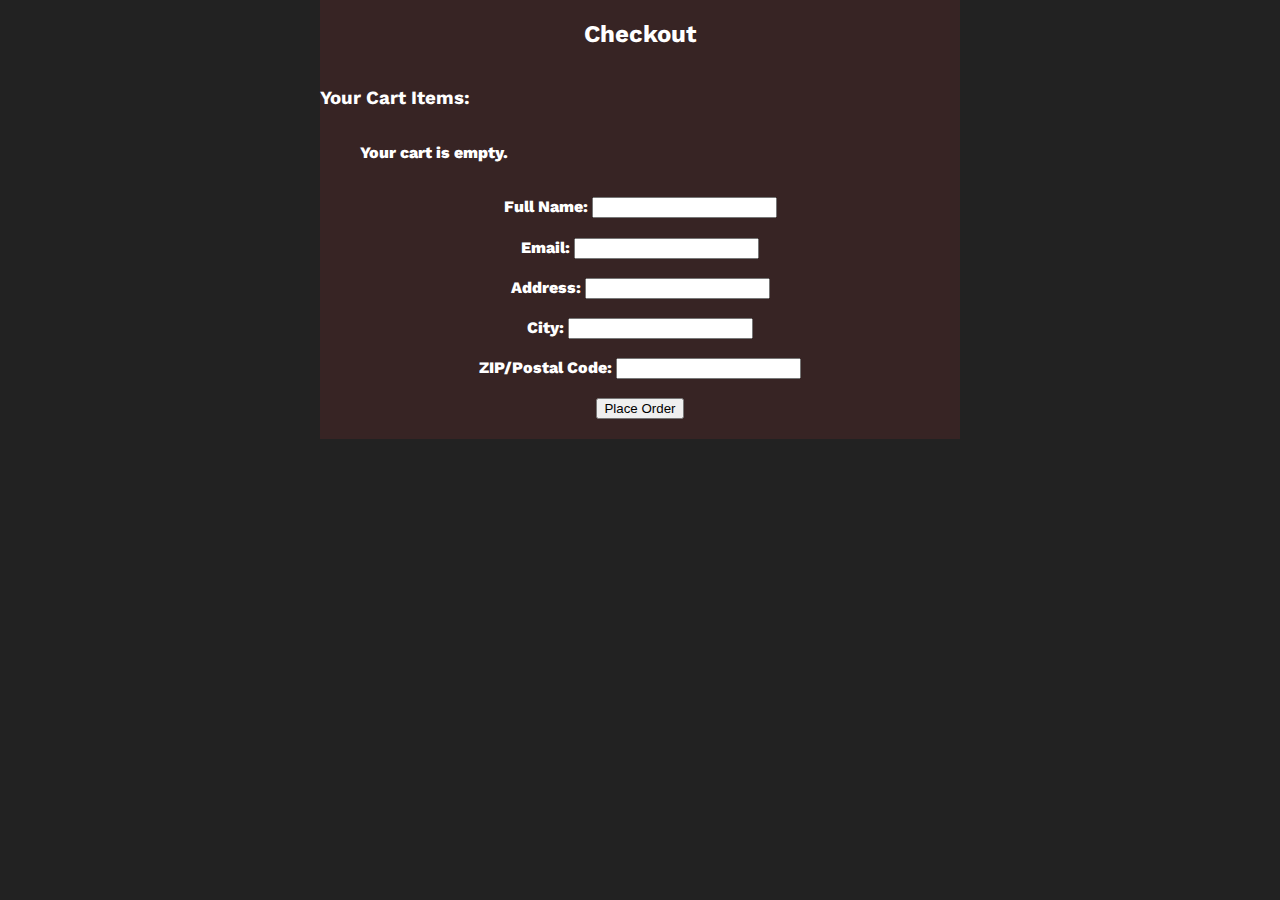
<file: checkout.html>
<!DOCTYPE html>
<html lang="en">

<head>
    <meta charset="UTF-8">
    <meta name="viewport" content="width=device-width, initial-scale=1.0">
    <title>Simple Checkout Page</title>
    <link rel="stylesheet" href="grounds.css">
</head>

<body>
    <div class="checkout-container">
        <h2>Checkout</h2>
        <h3>Your Cart Items:</h3>
        <ul id="cart-items-list"></ul>
        <form id="checkoutForm">
            <div class="form-group">
                <label for="name">Full Name:</label>
                <input type="text" id="name" name="name" required>
            </div>
            <div class="form-group">
                <label for="email">Email:</label>
                <input type="email" id="email" name="email" required>
            </div>
            <div class="form-group">
                <label for="address">Address:</label>
                <input type="text" id="address" name="address" required>
            </div>
            <div class="form-group">
                <label for="city">City:</label>
                <input type="text" id="city" name="city" required>
            </div>
            <div class="form-group">
                <label for="zip">ZIP/Postal Code:</label>
                <input type="text" id="zip" name="zip" required>
            </div>
            <div class="form-group">
                <button type="submit">Place Order</button>
            </div>
        </form>
    </div>
    <script>
    document.addEventListener('DOMContentLoaded', function () {
        displayCartItems();
        document.getElementById("checkoutForm").onsubmit = function(event) {
            event.preventDefault();
            cart = []
            console.log("try")
            localStorage.setItem('cart',JSON.stringify(cart))
            window.location.href = 'index.html';
        }
    });

    function displayCartItems() {
        const cart = JSON.parse(localStorage.getItem('cart')) || [];
        const cartItemsList = document.getElementById('cart-items-list');
        cartItemsList.innerHTML = ''; 
        var total = 0
        cart.forEach(item => {
            const itemElement = document.createElement('li');
            var img = document.createElement("img")
            let text = document.createElement("span")
            text.textContent = `${item.desc} - $${item.price} x ${item.quantity}`;
            img.src = item.url
            itemElement.appendChild(img)
            itemElement.appendChild(text)
            cartItemsList.appendChild(itemElement);
            total = total + item.price

        });
        let kok = document.createElement("p")
        kok.textContent = "Totale = "+total + "$"
        cartItemsList.appendChild(kok)

        if (cart.length == 0) {
            cartItemsList.textContent = 'Your cart is empty.';
            console.log(cart)
            console.log('test')
        }
    }
    </script>
</body>

</html>
</file>
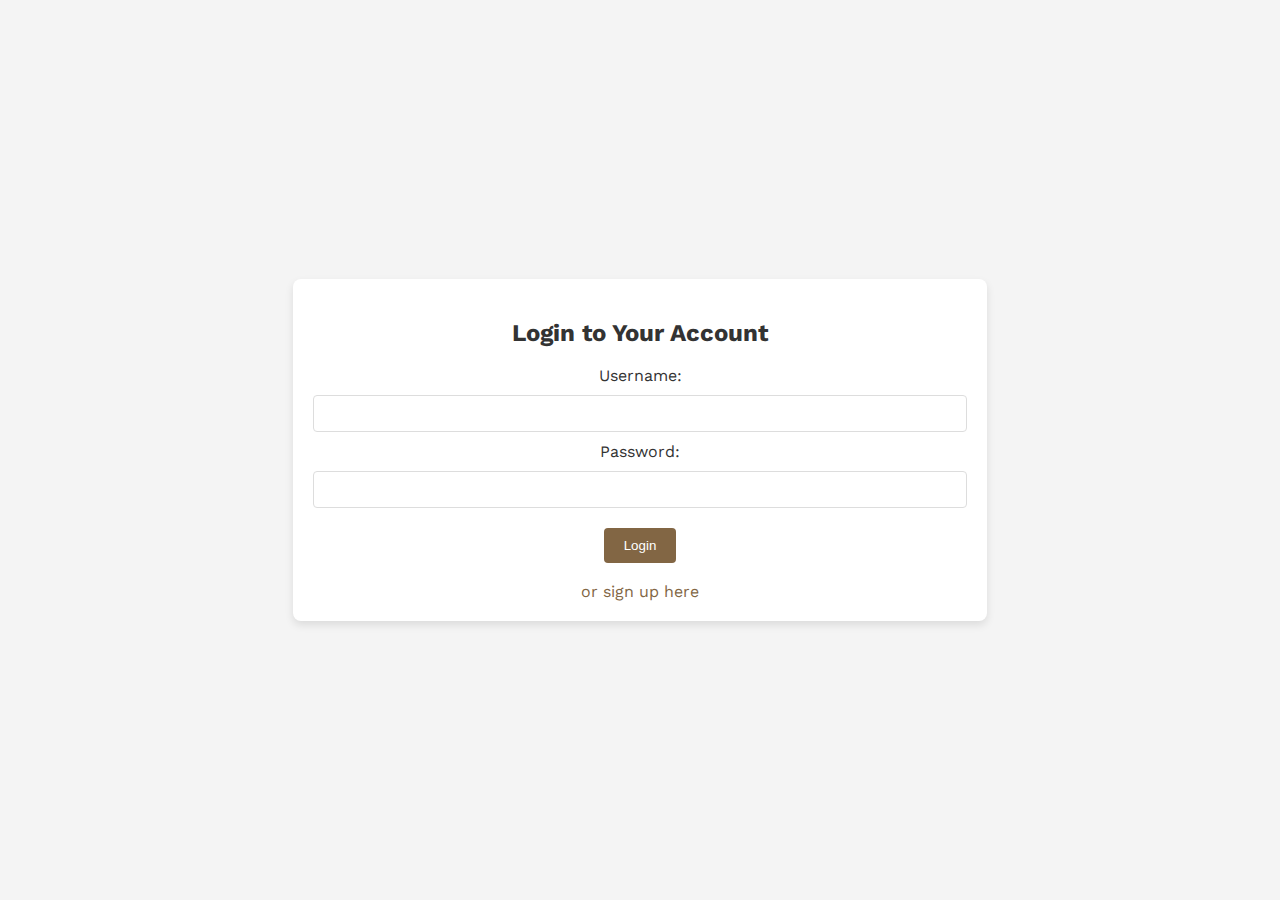
<file: login.html>
<!DOCTYPE html>
<html lang="en">

<head>
    <meta charset="UTF-8">
    <meta name="viewport" content="width=device-width, initial-scale=1.0">
    <title>LOGIN</title>
    <link rel="icon" href="img/icon.svg">

    <style>
        @import url('https://fonts.googleapis.com/css?family=Work+Sans:400,600');

        body,
        html {
            margin: 0;
            padding: 0;
            font-family: 'Work Sans', sans-serif;
            background: #f4f4f4;
            color: #333;
            display: flex;
            justify-content: center;
            align-items: center;
            height: 100vh;
        }

        .login-container,
        .logout-container {
            text-align: center;
            background: white;
            padding: 20px;
            border-radius: 8px;
            box-shadow: 0 4px 8px rgba(0, 0, 0, 0.1);
        }

        input[type="text"],
        input[type="password"] {
            width: calc(100% - 22px);
            padding: 10px;
            margin: 10px 0;
            border: 1px solid #ddd;
            border-radius: 4px;
        }

        button {
            padding: 10px 20px;
            background-color: #826644;
            color: white;
            border: none;
            border-radius: 4px;
            cursor: pointer;
            margin-top: 10px;
        }

        a {
            color: #826644;
            text-decoration: none;
        }
    </style>
</head>

<body>
    <div class="login-container">
        <h2>Login to Your Account </h2>
        <form id="loginForm">
            <label for="username">Username:</label>
            <input type="text" id="username" name="username" required>
            <label for="password">Password:</label>
            <input type="password" id="password" name="password" required>
            <button type="submit">Login</button><br><br>
            <a href="signup.html">or sign up here </a>
        </form>
    </div>
    <script>
        document.getElementById('loginForm').onsubmit = function (event) {
            event.preventDefault();
            var username = document.getElementById('username').value;
            var password = document.getElementById('password').value;
            if (username === "admin" && password === "admin") {
                localStorage.setItem('user',"true")
                alert("Logged in successfully");
                window.location.href = 'index.html';
            } else {
                alert("Invalid username or password");
            }
        };
    </script>
</body>

</html>
</file>
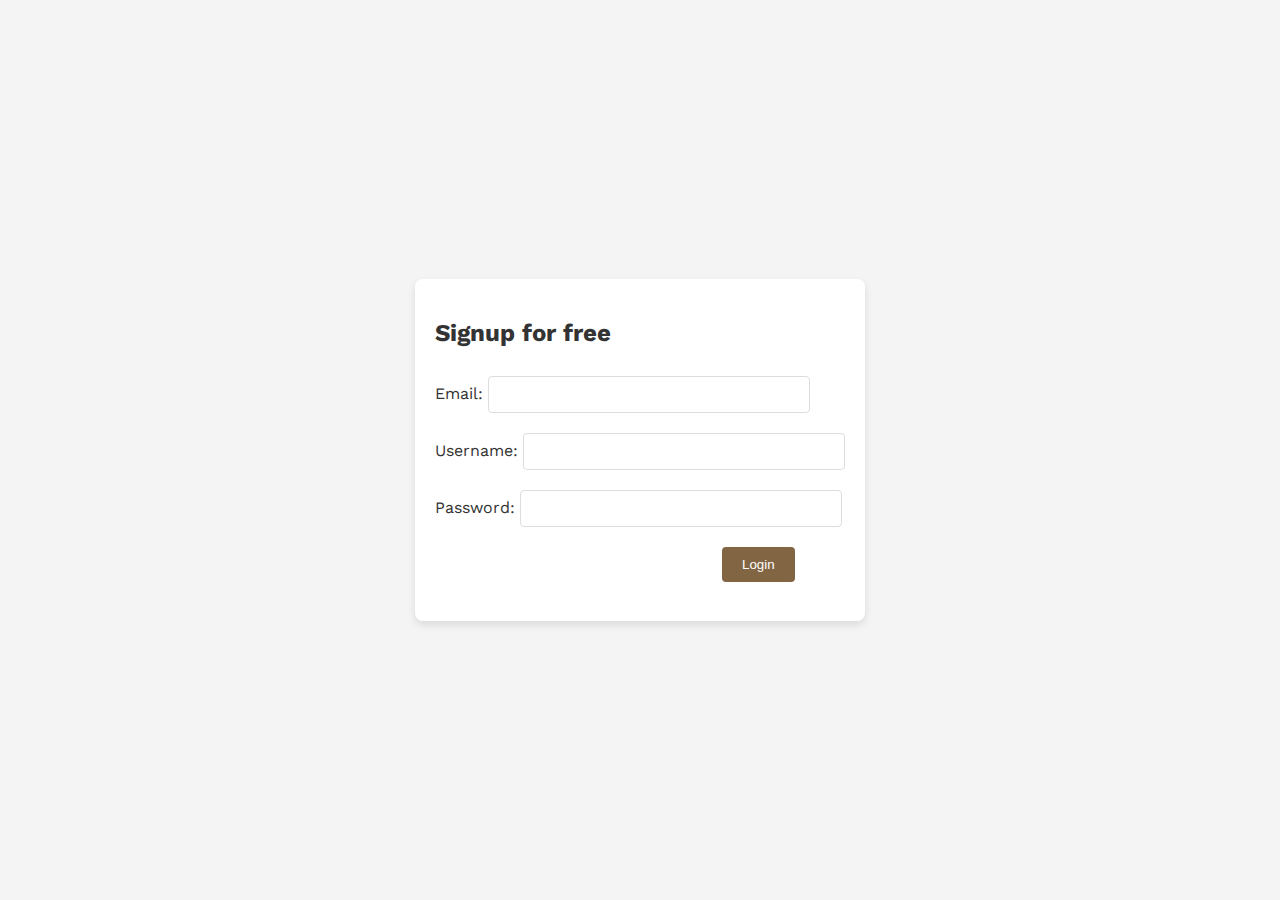
<file: signup.html>
<!DOCTYPE html>
<html lang="en">

<head>
    <meta charset="UTF-8">
    <meta name="viewport" content="width=device-width, initial-scale=1.0">
    <title>SIGNUP</title>
    <link rel="icon" href="img/icon.svg">
    <style>
        @import url('https://fonts.googleapis.com/css?family=Work+Sans:400,600');
        body,
        html {
            margin: 0;
            padding: 0;
            font-family: 'Work Sans', sans-serif;
            background: #f4f4f4;
            color: #333;
            display: flex;
            justify-content: center;
            align-items: center;
            height: 100vh;
        }

        .login-container,
        .logout-container {
            text-align: start;
            background: white;
            padding: 20px;
            border-radius: 8px;
            box-shadow: 0 4px 8px rgba(0, 0, 0, 0.1);
        }

        input[type="text"],
        input[type="password"] {
            width: 300px;
            padding: 10px;
            margin: 10px 0;
            border: 1px solid #ddd;
            border-radius: 4px;
        }

        button {
            padding: 10px 20px;
            background-color: #826644;
            color: white;
            border: none;
            border-radius: 4px;
            cursor: pointer;
            margin-top: 10px;
            margin-left: 70%;
        }

        a {
            color: #826644;
            text-decoration: none;
        }
    </style>
</head>

<body>
    <div class="login-container">
        <h2>Signup for free </h2>
        <form id="loginForm">

            <label for="username">Email:</label>
            <input type="text" id="username" name="username" required><br>

            <label for="username">Username:</label>
            <input type="text" id="username" name="username" required> <br>

            <label for="password">Password:</label>
            <input type="password" id="password" name="password" required><br>

            <button type="submit">Login</button><br><br>
        </form>
    </div>
    <script>
            document.getElementById('loginForm').onsubmit = function (event) {
            event.preventDefault();
            localStorage.setItem('user',"true")
            window.location.href = 'index.html';

        };
    </script>
</body>
</file>
<file: grounds.css>
@import url('https://fonts.googleapis.com/css?family=Work+Sans:400,600');

body {
    margin: 0;
    background: #222;
    font-family: 'Work Sans', sans-serif;
    font-weight: 800;
    color: white;
}

.nav_container {
    width: 90%;
    margin: 0 auto;
}

header {
    background: #ab785a;
}

header::after {
    content: '';
    display: table;
    clear: both;
}

.logo {
    position: relative;
    float: left;
    padding: 10px 0;
    height: 5vh;
    margin-left: 5%;
}

nav {
    float: right;
}

nav ul {
    margin: 0;
    padding: 0;
    list-style: none;
}

nav li {
    display: inline-block;
    margin-left: 50px;
    padding-top: 25px;

    position: relative;
}

li>a {
    color: #444;
    text-decoration: none;
    text-transform: uppercase;
    font-size: 14px;
}

li>a:hover {
    color: #000;
}

li>a::before {
    content: '';
    display: block;
    height: 5px;
    background-color: #444;

    position: absolute;
    top: 0;
    width: 0%;

    transition: all ease-in-out 250ms;
}

li>a:hover::before {
    width: 100%;
}



.search input {
    border: 0;
    border-radius: 4px;
    outline: 0;
    width: 250px;
    margin-left: 5%;

}

.search * {
    position: relative;
    padding-top: 100px;
    align-items: center;
    top: 10px;

    height: 40px;

    font-size: 20px;
    padding: 5px 10px;
}

img.intro {
    max-width: 100%;
    object-fit: contain;

}

.test {
    display: block;
    text-align: center;
}

.test div {
    display: inline-block;
}

.categories {
    margin: 50px 0;
    text-align: center;

}
.categories h2 {
    color: #ab785a;
}
.category-list {
    display: flex;
    justify-content: center;
    gap: 50px;

}

footer {
    background-color: #463f3a;
    color: white;
    text-align: center;
    padding: 10px;

    max-width: 100vw;
}

footer p {
    font-size: 1em;
}


.category-item {
    height: 300px;
    box-shadow: 0 2px 5px rgba(0, 0, 0, 0.1);
    margin: 10px;
    text-align: center;
    border-radius: 10px;
    transition: transform 0.3s ease, box-shadow 0.3s ease;
    cursor: pointer;
}

.category-item img {
    width: auto;
    height: 100%;
    border-radius: 8px;

}

.category-item:hover {
    transform: scale(1.05);
    box-shadow: 0 8px 20px rgba(0, 0, 0, 0.2);

}

.category-item h3 {
    margin: 0;
    margin-top: 10px;
    color: white;
}

#coffee-accessories-intro {
    padding: 20px;
    text-align: center;
}

#coffee-accessories-intro .intro_container {
    max-width: 1200px;
    margin: 0 auto;
}

#coffee-accessories-intro h1 {
    color: #AF8260;
    margin-bottom: 10px;
}

#coffee-accessories-intro p {
    font-size: 16px;
    line-height: 1.6;
}


.features {
    display: flex;
    justify-content: space-around;
    margin-top: 20px;
}

.feature {
    width: 30%;
    padding: 10px;
    box-shadow: 0 2px 5px rgba(103, 95, 95, 0.1);
    border-radius: 5px;
    background: #372828;
}
.feature h3{
    color: #AF8260;
}



.feature p {
    font-size: 14px;
}


.container {
    display: flex;
    flex-wrap: wrap;
    -ms-flex-item-align: baseline;
    gap: 20px;
    flex-wrap: nowrap;
    flex-direction: row;
}

.menu {
    flex: 0 0 250px;
    min-width: 250px;
    margin-left: 12px;
}
.menu h4 {
    color: #AF8260;
}
.menu ul {
    list-style: none;
    padding: 0;
}


.products {
    display: flex;
    flex-wrap: wrap;
    gap: 10px;
}

.product {
    flex: 0 0;

    padding: 20px;
    text-align: center;
    box-sizing: border-box;

    color: aliceblue;
}

.product img {
    height: 250px;
    width: 250px;
    object-fit: contain;
    border-radius: 5px;
    cursor: pointer;
}

.product button,
header button {
    background-color: #4CAF50;
    color: white;
    padding: 10px;
    border: none;
    border-radius: 5px;
    cursor: pointer;
}

.product button:hover,
header button:hover {
    background-color: #45a049;
}

.cart-icon {
    position: relative;
    display: inline-block;
}

.cart-details {
    display: none;
    position: absolute;
    right: 0;
    box-shadow: 0 8px 16px rgba(0, 0, 0, 0.2);
    background-color:#372828;
    z-index: 1;
    width: 300px;
    padding: 10px;
    border-radius: 5px;
}

.cart-icon:hover .cart-details {
    display: block;
}

.promo {
    background-color: #deb887;
    color: white;
    padding: 20px;
    text-align: center;
    margin-top: 20px;
}

.reviews-container {
    margin: 20px auto;
    padding: 20px;
    display: flex;
    gap: 1%;
    flex-wrap: wrap;
}

.review {
    margin: 2%;
    padding: 10px;
    width: 250px;
    height: auto;
    border-radius: 25px;
    box-shadow: 0 0 10px rgba(0, 0, 0, 0.1);
}

.review img {
    height: 50px;
    width: auto;
    margin-left: 35%;
    object-fit: scale-down;
}


.review h2 {
    text-align: center;
}

.hero {
    text-align: center;
    margin: 5%;
}

.hero h1 {
    font-size: 2.5em;
    color: #ab785a;
}



.hero figure {
    display: flex;
    position: relative;
    justify-content: center;
    align-items: center;

}

.hero figure img {
    position: relative;
    border-radius: 25px;
    width: 80%;
    height: 50vh;
    object-fit:cover;
}



figure figcaption {
    color: #463f3a;
    position: absolute;
    top: 15%;
    left: 18%;
    display: block;
    width: 25%;
    height: 30%;
}

.imgnexttotext {
    display: flex;
    align-items: center;
    gap: 20px;
    margin-top: 3%;
    justify-content: center;
    margin: 5%;
}


.imgnexttotext div {
    width: 30%;
    font-size: x-large;
}

.imgnexttotext img {
    max-width: 50%;
    border-radius: 10px;
}

.imgnexttotext div h3{
    color: #ab785a;
}
.checkout-container {
    background-color: #372424;
    width: 50%;
    margin-left: auto;
    margin-right: auto;
    display: flex;
    flex-direction: column;
    justify-content: center;
}

.checkout-container .form-group {
    text-align: center;
    margin: 3%;
}

#cart-items-list li{
    display: flex;
    justify-content: start;
    margin: 2%;
}
#cart-items-list li img {
    height: 100px;
    width: auto;
}
.checkout-container p {
    text-align: end;
}
.checkout-container h2 {
    text-align: center;
}
#cart-items-list span {
    margin: 1%;
}


a {
    cursor: pointer;
}



@keyframes fadeIn {
    from { opacity: 0; }
    to { opacity: 1; }
  }

  .hero {
    animation: fadeIn 2s ease-in-out;
  }



  #anime {
    transition: opacity 1s ease-in-out, transform 0.5s ease-in-out;
    opacity: 0;
    transform: translateY(50px);
  }
</file>
